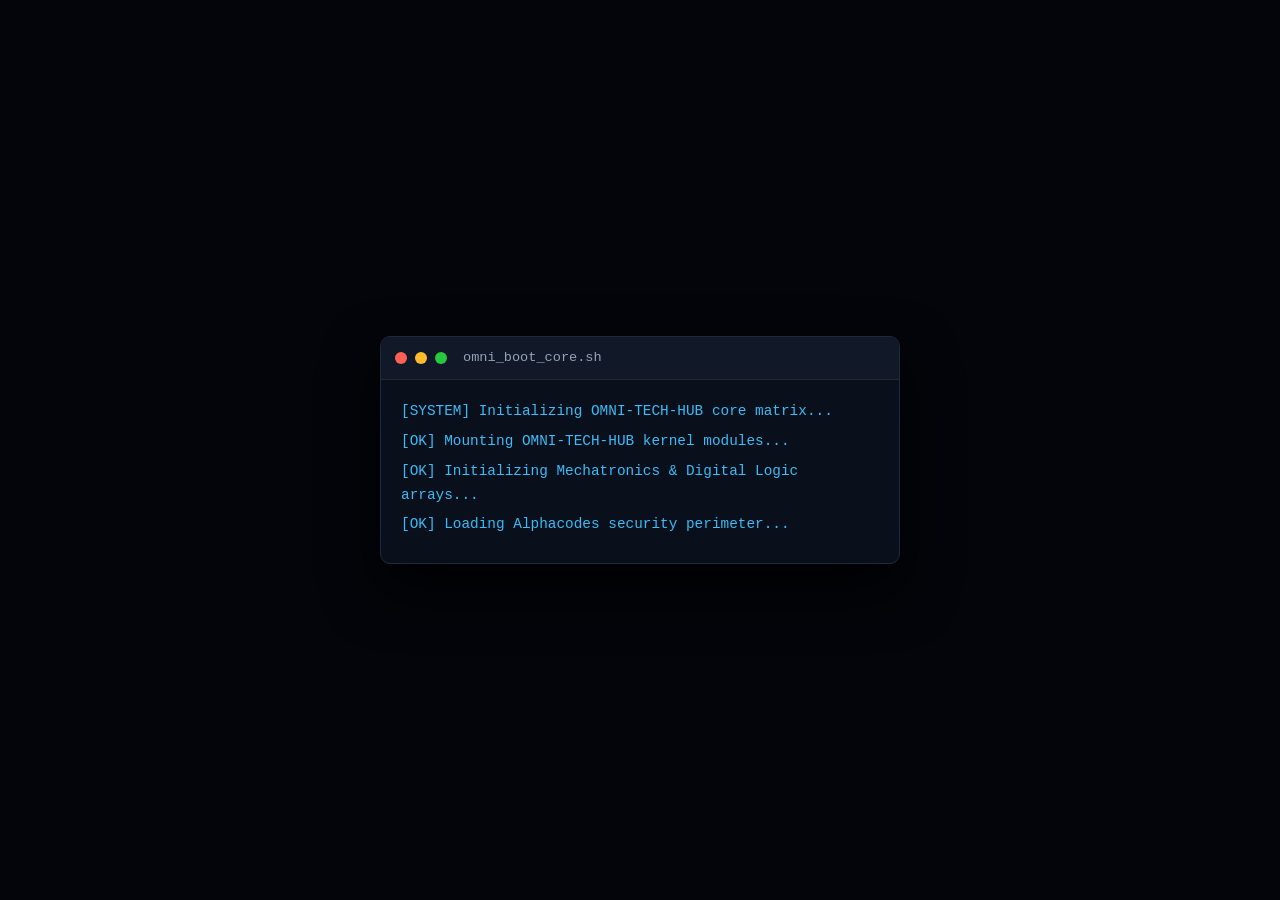
<file: index.html>
<!DOCTYPE html>
<html lang="en">
<head>
    <meta charset="UTF-8">
    <meta name="viewport" content="width=device-width, initial-scale=1.0">
    <title>OMNI-TECH-HUB - Portfolio Systems</title>
       <link rel="icon" type="image/png" href="favicon.png">
       <link rel="apple-touch-icon" href="favicon.png">
    <meta name="description" content="Professional Portfolio of Kelvin Wambugu Muregi - Engineer specializing in advanced tech domains, digital logic, and analytical systems.">
    <link rel="stylesheet" href="style.css">
    <link rel="stylesheet" href="https://cloudflare.com">
</head>
<body>

    <div id="preloader">
        <div class="terminal-loader-box">
            <div class="terminal-header-bar">
                <span class="term-dot close"></span>
                <span class="term-dot minimize"></span>
                <span class="term-dot maximize"></span>
                <span class="terminal-title">omni_boot_core.sh</span>
            </div>
            <div class="terminal-body" id="terminal-boot-log">
                <div class="log-line">[SYSTEM] Initializing OMNI-TECH-HUB core matrix...</div>
            </div>
        </div>
    </div>

    <div id="login-screen" class="login-container">
        <div class="login-card">
            <div class="login-icon"><i class="fas fa-terminal"></i></div>
            <h2>OMNI-TECH-HUB</h2>
            <p>Please log in to view my portfolio.</p>
            <form id="login-form">
                <div class="input-group">
                    <input type="password" id="password-input" placeholder="Input Password" required>
                </div>
                <p class="password-hint">Public Password: <strong>Alpha-codes</strong></p>
                <button type="submit" class="btn">Access Portfolio</button>
                <p id="error-message" class="error-msg"></p>
            </form>
        </div>
    </div>

    <div id="portfolio-content" class="portfolio-container hidden">
        
        <header class="navbar">
            <div class="logo"><i class="fas fa-microchip"></i> OMNI-TECH-HUB</div>
            <nav>
                <ul class="nav-links">
                    <li><a href="#home">home</a></li>
                    <li><a href="#about">about</a></li>
                    <li><a href="#skills">core skills</a></li>
                    <li><a href="#services">services</a></li>
                    <li><a href="#projects">projects</a></li>
                    <li><a href="#certificates">certificates</a></li>
                    <li><a href="#contact">contact info</a></li>
                    <li>
                        <button id="theme-toggle" class="theme-btn" aria-label="Toggle Theme">
                            <i class="fas fa-moon"></i>
                        </button>
                    </li>
                    <li><button id="optout-btn" class="optout-link">OPT OUT</button></li>
                </ul>
            </nav>
        </header>

        <section id="home" class="section hero-section">
            <div class="hero-content">
                <div class="profile-pic-container">
                    <img src="Omni-Tech-Hub Neon Tech Badge.bg.jpg" alt="Kelvin Wambugu Muregi" class="profile-pic">
                    <span class="availability-badge"><span class="dot"></span> Available October 2026</span>
                </div>
                <div class="hero-text">
                    <h1>Welcome to <span class="brand-text">OMNI-TECH-HUB</span></h1>
                    <p class="typing-text-wrapper">Specializing in <span id="typing-animation"></span><span class="cursor">|</span></p>
                    <p class="hero-bio">Hello, I'm Kelvin Wambugu Muregi. I am an Engineer specializing in advanced tech domains, digital logic, and analytical systems. Explore my skills, configurations, and professional development records below (let the skills do the talking).</p>
                    
                    <div class="social-badges" id="social-badges-container"></div>
                    
                    <div class="cta-buttons">
                        <a href="#projects" class="btn">Access My Work</a>
                        <a href="files/my-resume.pdf" download class="btn btn-alt"><i class="fas fa-file-download"></i> Download CV</a>
                    </div>
                </div>
            </div>
        </section>

        <section id="about" class="section about-section">
            <h2>About Me</h2>
            <div class="about-container">
                <p>Born and raised with a fascination for operational mechanisms, my journey anchors from deep structural training foundations running from <strong>Eldoret</strong> through core engineering certifications. I balance high-performance machinery deployment, advanced macro data modeling architectures, and structural rapid prototyping systems.</p>
                <div class="tech-stack">
                    <h3>Core Technical Infrastructure</h3>
                    <div class="stack-icons">
                        <i class="fab fa-html5" title="HTML5 Validation"></i>
                        <i class="fab fa-css3-alt" title="CSS3 Design Layouts"></i>
                        <i class="fab fa-js-square" title="JavaScript Dynamic Logic"></i>
                        <i class="fab fa-python" title="Python Automation Structures"></i>
                        <i class="fas fa-file-excel" title="Advanced Microsoft Excel Data Analytics"></i>
                        <i class="fas fa-microchip" title="Robotics Integration"></i>
                    </div>
                </div>
            </div>
        </section>

        <section id="skills" class="section">
            <h2>Core Technical Skills</h2>
            <div class="skills-bar chart-container">
                <div class="skill-prog">
                    <span class="skill-title">Robotics &amp; Mechatronics Engineering</span>
                    <div class="barchart-bg"><div class="bar chart-fill" style="width: 90%; background-color: #040e97;">90%</div></div>
                </div>
                <div class="skill-prog">
                    <span class="skill-title">Microsoft Excel &amp; Data Operations (Macros / Formulas / Modeling)</span>
                    <div class="barchart-bg"><div class="bar chart-fill" style="width: 95%; background-color: #28a745;">95%</div></div>
                </div>
                <div class="skill-prog">
                    <span class="skill-title">Coding &amp; Automation Logic</span>
                    <div class="barchart-bg"><div class="bar chart-fill" style="width: 85%; background-color: #09f7d7; color: #050a14;">85%</div></div>
                </div>
                <div class="skill-prog">
                    <span class="skill-title">Cybersecurity Defense Arrays</span>
                    <div class="barchart-bg"><div class="bar chart-fill" style="width: 75%; background-color: #99d807; color: #050a14;">75%</div></div>
                </div>
                <div class="skill-prog">
                    <span class="skill-title">3D Printing &amp; Additive Manufacturing Design</span>
                    <div class="barchart-bg"><div class="bar chart-fill" style="width: 80%; background-color: #ce0303;">80%</div></div>
                </div>
            </div>
        </section>

        <section id="services" class="section services-section">
            <h2>Services &amp; Operations</h2>
            <div class="grid-container">
                <div class="card service-card">
                    <div class="icon">🤖</div>
                    <h3>Robotics &amp; Mechatronics Integration</h3>
                    <p>Designing, integrating, and programming electro-mechanical hardware systems and intelligent machinery loops.</p>
                    <span class="price-tag"><i class="fas fa-wallet"></i> Custom M-Pesa rates structured by payload volume</span>
                </div>
                <div class="card service-card">
                    <div class="icon">💻</div>
                    <h3>Coding &amp; Automation Logic</h3>
                    <p>Building Python scripts, web applications, and custom logic workflows to eliminate repetitive manual operations.</p>
                    <span class="price-tag"><i class="fas fa-wallet"></i> Custom M-Pesa rates per module</span>
                </div>
                <div class="card service-card">
                    <div class="icon">📊</div>
                    <h3>Excel Macro &amp; Data Modeling</h3>
                    <p>Structuring automated VBA dashboards, financial calculators, and high-volume analytical models.</p>
                    <span class="price-tag"><i class="fas fa-wallet"></i> Custom M-Pesa rates per workbook</span>
                </div>
                <div class="card service-card">
                    <div class="icon">🧊</div>
                    <h3>3D CAD &amp; Rapid Prototyping</h3>
                    <p>Developing precision mechanical enclosures and functional additive manufacturing parts from concept to print.</p>
                    <span class="price-tag"><i class="fas fa-wallet"></i> Custom M-Pesa rates by filament &amp; print hours</span>
                </div>
            </div>
        </section>

        <section id="projects" class="section projects-section">
            <h2>Featured Projects</h2>
            
            <div class="upload-box">
                <h3><i class="fas fa-cloud-upload-alt"></i> Upload Project PDFs &amp; Videos</h3>
                <div class="upload-controls">
                    <input type="text" id="proj-upload-title" placeholder="Project Title (e.g., Robotic Arm Demo)">
                    <label for="proj-file-input" class="btn btn-alt">
                        <i class="fas fa-file-video"></i> Choose PDF or Video

                                            <input type="file" id="proj-file-input" accept=".pdf,video/*" class="hidden">
                    <button type="button" id="proj-upload-btn" class="btn">Add to Projects</button>
                </div>
            </div>

            <div class="grid-container" id="projects-grid">
                <div class="card project-card">
                    <h3>Automated Sensor &amp; Actuator Array</h3>
                    <p>Microcontroller-driven feedback system built for real-time industrial telemetry and automated fault response.</p>
                    <a href="https://github.com" target="_blank" class="btn btn-alt card-btn">View Schematic</a>
                </div>
                <div class="card project-card">
                    <h3>Enterprise Macro Operations Suite</h3>
                    <p>Dynamic Excel VBA reporting tool automating inventory reconciliation and predictive resource allocation.</p>
                    <a href="https://github.com" target="_blank" class="btn btn-alt card-btn">View Case Study</a>
                </div>
                <div class="card project-card">
                    <h3>OMNI-TECH-HUB Web Matrix</h3>
                    <p>Responsive, terminal-inspired portfolio architecture featuring client-side credential gating and theme switching.</p>
                    <a href="#home" class="btn btn-alt card-btn">Live System</a>
                </div>
            </div>
        </section>

        <section id="certificates" class="section certificates-section">
            <h2>Certifications &amp; Credentials</h2>

            <div class="upload-box">
                <h3><i class="fas fa-file-upload"></i> Upload Certificate PDFs &amp; Videos</h3>
                <div class="upload-controls">
                    <input type="text" id="cert-upload-title" placeholder="Certificate Name (e.g., Mechatronics Level 4)">
                    <label for="cert-file-input" class="btn btn-alt" id="cert-file-label">
                        <i class="fas fa-file-pdf"></i> Choose PDF or Video
                    </label>
                    <input type="file" id="cert-file-input" accept=".pdf,video/*" class="hidden">
                    <button type="button" id="cert-upload-btn" class="btn">Add to Certificates</button>
                </div>
            </div>

            <div class="grid-container" id="certificates-grid">
                <div class="card cert-card">
                    <i class="fas fa-certificate cert-icon"></i>
                    <h3>Mechatronics &amp; Control Systems</h3>
                    <p>Core structural and applied engineering certification.</p>
                </div>
                <div class="card cert-card">
                    <i class="fas fa-shield-alt cert-icon"></i>
                    <h3>Cybersecurity Fundamentals</h3>
                    <p>Network defense, access control, and system hardening.</p>
                </div>
                <div class="card cert-card">
                    <i class="fas fa-table cert-icon"></i>
                    <h3>Advanced Data Analytics &amp; VBA</h3>
                    <p>Automated spreadsheet engineering and macro scripting.</p>
                </div>
            </div>
        </section>

        <section id="contact" class="section contact-section">
            <h2>Contact &amp; Dispatch</h2>
            <div class="contact-container">
                <p>Ready to initiate a project or discuss engineering operations? Send a direct transmission below.</p>
                
                <div class="direct-details">
                    <span><i class="fas fa-envelope"></i> <a href="mailto:kevinmuregi64@gmail.com" style="color: inherit; text-decoration: none;">kevinmuregi64@gmail.com</a></span>
                    <span><i class="fas fa-phone"></i> <strong id="display-phone-number">0704416441 / 0731958320</strong></span>
                </div>

                <div class="phone-updater">
                    <input type="tel" id="phone-upload-input" placeholder="Enter / Update Phone Number (e.g., +254 704 416 441)">
                    <button type="button" id="save-phone-btn" class="btn btn-alt"><i class="fas fa-save"></i> Update Phone</button>
                    <button type="button" id="reset-phone-btn" class="optout-link" title="Restore Default Numbers">Reset</button>
                </div>
                <p id="phone-status-msg" style="font-size: 0.85rem; color: var(--success-color); margin-top: -0.75rem; margin-bottom: 1rem;"></p>

                <form id="contact-form">
                    <div class="input-group">
                        <input type="text" id="sender-name" placeholder="Your Name / Organization" required>
                    </div>
                    <div class="input-group">
                        <input type="email" id="sender-email" placeholder="Your Email Address" required>
                    </div>
                    <div class="input-group">
                        <textarea id="sender-message" rows="4" placeholder="Project Specifications or Inquiry..." required></textarea>
                    </div>
                    <button type="submit" class="btn"><i class="fas fa-paper-plane"></i> Transmit Message</button>
                </form>
            </div>
        </section>

        <footer class="footer">
            <p>&copy; 2026 OMNI-TECH-HUB | Kelvin Wambugu Muregi. All Systems Operational.</p>
        </footer>

    </div>

    <script src="script.js"></script>
</body>
</html>
</file>
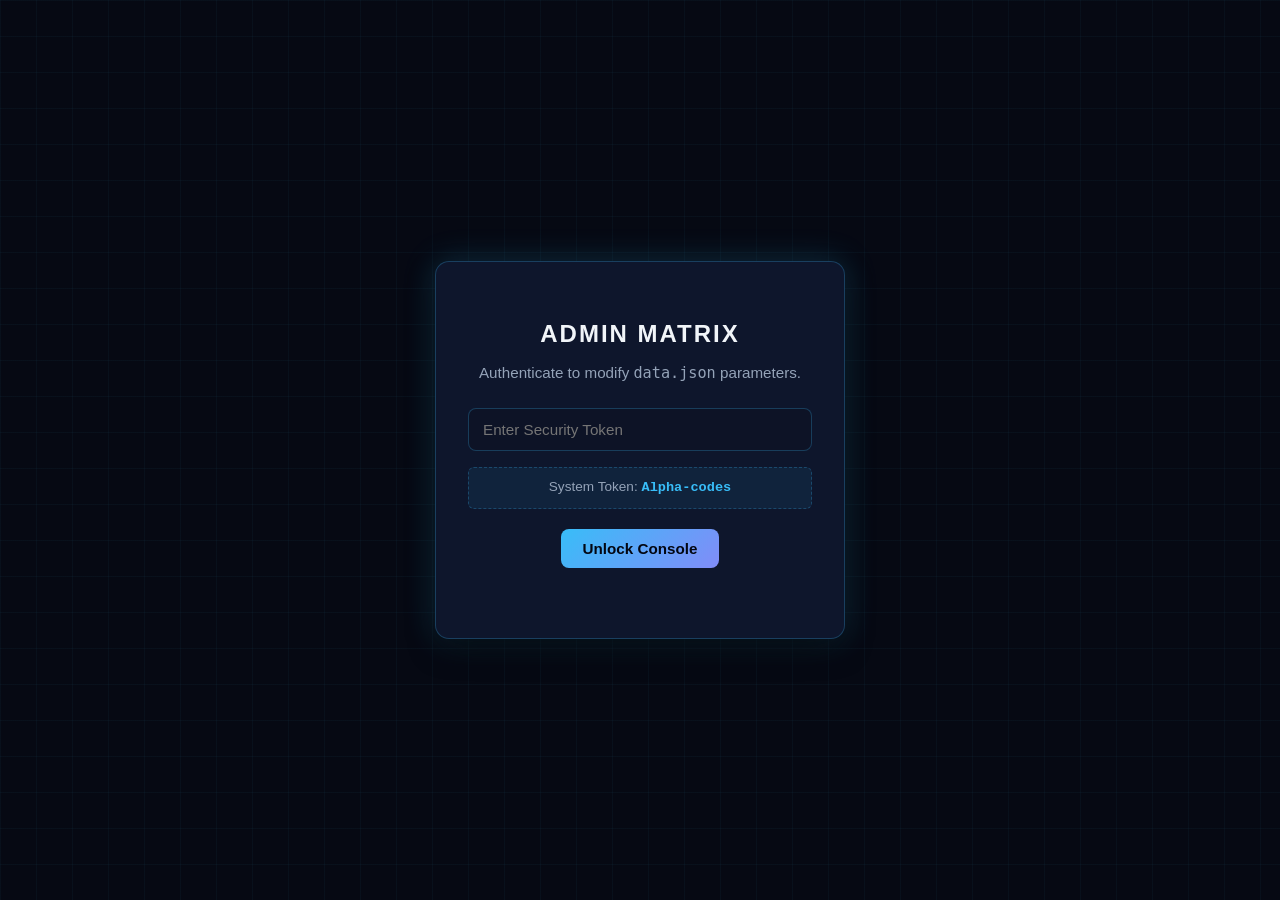
<file: admin.html>
<!DOCTYPE html>
<html lang="en">
<head>
    <meta charset="UTF-8">
    <meta name="viewport" content="width=device-width, initial-scale=1.0">
    <title>OMNI-TECH-HUB — Admin Control Matrix</title>
    <link rel="icon" type="image/png" href="favicon.png">
    <link rel="apple-touch-icon" href="favicon.png">
    <link rel="stylesheet" href="style.css">
    <link rel="stylesheet" href="https://cloudflare.com">
    <style>
        .admin-toolbar {
            display: flex;
            flex-wrap: wrap;
            justify-content: space-between;
            align-items: center;
            gap: 1rem;
            background: var(--bg-card);
            border: 1px solid var(--border-color);
            border-radius: 12px;
            padding: 1.25rem 1.75rem;
            margin-bottom: 2rem;
            box-shadow: var(--card-shadow);
        }

        .toolbar-actions {
            display: flex;
            flex-wrap: wrap;
            gap: 10px;
        }

        .admin-panel-box {
            background: var(--bg-card);
            border: 1px solid var(--border-color);
            border-radius: 14px;
            padding: 1.8rem;
            margin-bottom: 2rem;
            box-shadow: var(--card-shadow);
        }

        .panel-header {
            display: flex;
            justify-content: space-between;
            align-items: center;
            margin-bottom: 1.25rem;
            padding-bottom: 0.75rem;
            border-bottom: 1px solid var(--border-color);
        }

        .panel-header h3 {
            color: var(--accent-primary);
            font-size: 1.25rem;
            display: flex;
            align-items: center;
            gap: 10px;
        }

        .item-row {
            background: var(--bg-secondary);
            border: 1px solid var(--border-color);
            border-radius: 10px;
            padding: 1.1rem;
            margin-bottom: 1rem;
            display: grid;
            grid-template-columns: repeat(auto-fit, minmax(200px, 1fr));
            gap: 12px;
            align-items: end;
        }

        .field-group label {
            display: flex;
            align-items: center;
            gap: 6px;
            font-size: 0.78rem;
            font-weight: 600;
            color: var(--text-secondary);
            margin-bottom: 5px;
            text-transform: uppercase;
            letter-spacing: 0.5px;
        }

        .field-group label svg {
            width: 14px;
            height: 14px;
        }

        .field-group select {
            width: 100%;
            padding: 12px 14px;
            background: var(--bg-secondary);
            border: 1px solid var(--border-color);
            border-radius: 8px;
            color: var(--text-primary);
            font-family: var(--font-sans);
            font-size: 0.95rem;
            outline: none;
        }

        .btn-danger {
            background: rgba(244, 63, 94, 0.15);
            border: 1px solid var(--danger-color);
            color: var(--danger-color);
            padding: 10px 14px;
            border-radius: 8px;
            cursor: pointer;
            font-weight: 700;
            transition: all 0.2s ease;
        }

        .btn-danger:hover {
            background: var(--danger-color);
            color: #fff;
        }

        .status-banner {
            font-family: var(--font-mono);
            font-size: 0.88rem;
            color: var(--success-color);
            margin-top: 8px;
        }
    </style>
</head>
<body>

    <div id="admin-login-screen" class="login-container">
        <div class="login-card">
            <div class="login-icon"><i class="fas fa-user-shield"></i></div>
            <h2>ADMIN MATRIX</h2>
            <p>Authenticate to modify <code>data.json</code> parameters.</p>
            <form id="admin-login-form">
                <div class="input-group">
                    <input type="password" id="admin-pass-input" placeholder="Enter Security Token" required>
                </div>
                <p class="password-hint">System Token: <strong>Alpha-codes</strong></p>
                <button type="submit" class="btn">Unlock Console</button>
                <p id="admin-error-msg" class="error-msg"></p>
            </form>
        </div>
    </div>

    <div id="admin-dashboard" class="hidden">
        <header class="navbar">
            <div class="logo"><i class="fas fa-sliders-h"></i> OMNI-TECH-HUB // ADMIN</div>
            <nav>
                <ul class="nav-links">
                    <li><a href="index.html">view live site</a></li>
                    <li>
                        <button id="theme-toggle" class="theme-btn" aria-label="Toggle Theme">
                            <i class="fas fa-moon"></i>
                        </button>
                    </li>
                    <li><button id="admin-logout-btn" class="optout-link">LOCK</button></li>
                </ul>
            </nav>
        </header>

        <main class="section">
            <div class="admin-toolbar">
                <div>
                    <h2 style="text-align: left; margin-bottom: 0.25rem; font-size: 1.5rem;">Portfolio Data Controller</h2>
                    <div id="status-banner" class="status-banner">[SYSTEM] Ready. Edit entries below, then download data.json.</div>
                </div>
                <div class="toolbar-actions">
                    <label for="import-json-file" class="btn btn-alt" style="cursor: pointer;">
                        <i class="fas fa-file-upload"></i> Import data.json
                    </label>
                    <input type="file" id="import-json-file" accept=".json" class="hidden">
                    
                    <button id="copy-json-btn" class="btn btn-alt">
                        <i class="fas fa-copy"></i> Copy JSON
                    </button>
                    <button id="download-json-btn" class="btn">
                        <i class="fas fa-download"></i> Download data.json
                    </button>
                </div>
            </div>

            <!-- CONTACT & PHONE NUMBER EDITOR -->
            <div class="admin-panel-box">
                <div class="panel-header">
                    <h3><i class="fas fa-phone-alt"></i> Contact &amp; Phone Numbers</h3>
                </div>
                <div id="contact-editor-list"></div>
            </div>

            <!-- SOCIAL CHANNELS EDITOR -->
            <div class="admin-panel-box">
                <div class="panel-header">
                    <h3><i class="fas fa-share-alt"></i> Social &amp; Channel Links</h3>
                </div>
                <div id="socials-editor-list"></div>
            </div>

            <!-- SKILLS EDITOR -->
            <div class="admin-panel-box">
                <div class="panel-header">
                    <h3><i class="fas fa-chart-bar"></i> Core Technical Skills</h3>
                    <button type="button" class="btn btn-alt" onclick="addSkill()">
                        <i class="fas fa-plus"></i> Add Skill
                    </button>
                </div>
                <div id="skills-editor-list"></div>
            </div>

            <!-- SERVICES EDITOR -->
            <div class="admin-panel-box">
                <div class="panel-header">
                    <h3><i class="fas fa-cogs"></i> Services &amp; M-Pesa Rates</h3>
                    <button type="button" class="btn btn-alt" onclick="addService()">
                        <i class="fas fa-plus"></i> Add Service
                    </button>
                </div>
                <div id="services-editor-list"></div>
            </div>

            <!-- PROJECTS EDITOR (Supports PDF & Video File Paths) -->
            <div class="admin-panel-box">
                <div class="panel-header">
                    <h3><i class="fas fa-project-diagram"></i> Featured Projects (PDFs &amp; Videos)</h3>
                    <button type="button" class="btn btn-alt" onclick="addProject()">
                        <i class="fas fa-plus"></i> Add Project
                    </button>
                </div>
                <div id="projects-editor-list"></div>
            </div>

            <!-- CERTIFICATES EDITOR (Supports PDF & Video File Paths) -->
            <div class="admin-panel-box">
                <div class="panel-header">
                    <h3><i class="fas fa-award"></i> Certifications &amp; Credentials (PDFs &amp; Videos)</h3>
                    <button type="button" class="btn btn-alt" onclick="addCertificate()">
                        <i class="fas fa-plus"></i> Add Certificate
                    </button>
                </div>
                <div id="certificates-editor-list"></div>
            </div>
        </main>
    </div>

    <script>
        let portfolioData = {
            system: {
                brand: "OMNI-TECH-HUB",
                owner: "Kelvin Wambugu Muregi",
                location: "Eldoret / Nakuru, Kenya",
                availability: "Available October 2026",
                email: "kevinmuregi64@gmail.com",
                phones: ["0704416441", "0731958320"],
                socials: {
                    github: "https://github.com",
                    youtube: "https://youtube.com",
                    facebook: "https://facebook.com",
                    instagram: "https://instagram.com"
                }
            },
            skills: [
                { name: "Robotics & Mechatronics Engineering", level: 90, color: "#040e97", textColor: "#ffffff" },
                { name: "Microsoft Excel & Data Operations (Macros / Formulas / Modeling)", level: 95, color: "#28a745", textColor: "#ffffff" },
                { name: "Coding & Automation Logic", level: 85, color: "#09f7d7", textColor: "#050a14" }
            ],
            services: [],
            projects: [],
            certificates: []
        };

        const field = (label, value, path, type = "text") => `
            <div class="field-group">
                <label>${label}</label>
                <input type="${type}" value="${escapeHtml(value ?? '')}" data-path="${path}" class="admin-field">
            </div>`;

        function escapeHtml(value) {
            return String(value).replace(/[&<"']/g, char => ({
                '&': '&amp;', '<': '&lt;', '"': '&quot;', "'": '&#039;'
            })[char]);
        }

        function setValue(path, value) {
            const keys = path.split('.');
            let target = portfolioData;
            for (let i = 0; i < keys.length - 1; i++) {
                target = target[keys[i]];
            }
            target[keys[keys.length - 1]] = value;
        }

        function renderAdmin() {
            document.getElementById('contact-editor-list').innerHTML = `
                <div class="item-row">
                    ${field('Brand', portfolioData.system.brand, 'system.brand')}
                    ${field('Owner', portfolioData.system.owner, 'system.owner')}
                    ${field('Location', portfolioData.system.location, 'system.location')}
                    ${field('Availability', portfolioData.system.availability, 'system.availability')}
                    ${field('Email', portfolioData.system.email, 'system.email', 'email')}
                    ${portfolioData.system.phones.map((phone, i) => field(`Phone ${i + 1}`, phone, `system.phones.${i}`, 'tel')).join('')}
                </div>`;

            document.getElementById('socials-editor-list').innerHTML = `
                <div class="item-row">
                    ${Object.entries(portfolioData.system.socials).map(([name, url]) =>
                        field(name[0].toUpperCase() + name.slice(1), url, `system.socials.${name}`, 'url')
                    ).join('')}
                </div>`;

            document.getElementById('skills-editor-list').innerHTML = portfolioData.skills.map((skill, i) => `
                <div class="item-row">
                    ${field('Skill Name', skill.name, `skills.${i}.name`)}
                    ${field('Level', skill.level, `skills.${i}.level`, 'number')}
                    ${field('Color', skill.color, `skills.${i}.color`, 'color')}
                    ${field('Text Color', skill.textColor, `skills.${i}.textColor`, 'color')}
                    <button type="button" class="btn-danger" onclick="removeItem('skills', ${i})">Remove</button>
                </div>`).join('');

            const renderCollection = (key, listId, fields) => {
                document.getElementById(listId).innerHTML = portfolioData[key].map((item, i) => `
                    <div class="item-row">
                        ${fields.map(config => field(config.label, item[config.key], `${key}.${i}.${config.key}`, config.type || 'text')).join('')}
                        <button type="button" class="btn-danger" onclick="removeItem('${key}', ${i})">Remove</button>
                    </div>`).join('');
            };

            renderCollection('services', 'services-editor-list', [
                { label: 'Service Name', key: 'name' },
                { label: 'Description', key: 'description' },
                { label: 'M-Pesa Rate', key: 'rate' }
            ]);
            renderCollection('projects', 'projects-editor-list', [
                { label: 'Project Title', key: 'title' },
                { label: 'Description', key: 'description' },
                { label: 'PDF / Video Path', key: 'file' }
            ]);
            renderCollection('certificates', 'certificates-editor-list', [
                { label: 'Certificate Title', key: 'title' },
                { label: 'Issuer', key: 'issuer' },
                { label: 'PDF / Video Path', key: 'file' }
            ]);

            document.querySelectorAll('.admin-field').forEach(input => {
                input.oninput = () => {
                    const value = input.type === 'number' ? Number(input.value) : input.value;
                    setValue(input.dataset.path, value);
                };
            });
        }

        function addSkill() {
            portfolioData.skills.push({ name: '', level: 50, color: '#09f7d7', textColor: '#050a14' });
            renderAdmin();
        }

        function addService() {
            portfolioData.services.push({ name: '', description: '', rate: '' });
            renderAdmin();
        }

        function addProject() {
            portfolioData.projects.push({ title: '', description: '', file: '' });
            renderAdmin();
        }

        function addCertificate() {
            portfolioData.certificates.push({ title: '', issuer: '', file: '' });
            renderAdmin();
        }

        function removeItem(collection, index) {
            portfolioData[collection].splice(index, 1);
            renderAdmin();
        }

        function getJsonText() {
            return JSON.stringify(portfolioData, null, 2);
        }

        document.getElementById('copy-json-btn').addEventListener('click', async () => {
            await navigator.clipboard.writeText(getJsonText());
            document.getElementById('status-banner').textContent = '[SYSTEM] data.json copied to clipboard.';
        });

        document.getElementById('download-json-btn').addEventListener('click', () => {
            const blob = new Blob([getJsonText()], { type: 'application/json' });
            const url = URL.createObjectURL(blob);
            const link = document.createElement('a');
            link.href = url;
            link.download = 'data.json';
            link.click();
            URL.revokeObjectURL(url);
            document.getElementById('status-banner').textContent = '[SYSTEM] data.json downloaded.';
        });

        document.getElementById('import-json-file').addEventListener('change', event => {
            const file = event.target.files[0];
            if (!file) return;
            const reader = new FileReader();
            reader.onload = () => {
                try {
                    portfolioData = JSON.parse(reader.result);
                    renderAdmin();
                    document.getElementById('status-banner').textContent = '[SYSTEM] data.json imported successfully.';
                } catch (error) {
                    document.getElementById('status-banner').textContent = '[ERROR] Invalid JSON file.';
                }
            };
            reader.readAsText(file);
        });

        document.getElementById('admin-login-form').addEventListener('submit', event => {
            event.preventEventDefault?.();
            event.preventDefault();
            if (document.getElementById('admin-pass-input').value === 'Alpha-codes') {
                document.getElementById('admin-login-screen').classList.add('hidden');
                document.getElementById('admin-dashboard').classList.remove('hidden');
                renderAdmin();
            } else {
                document.getElementById('admin-error-msg').textContent = 'Invalid security token.';
            }
        });

        document.getElementById('admin-logout-btn').addEventListener('click', () => {
            document.getElementById('admin-dashboard').classList.add('hidden');
            document.getElementById('admin-login-screen').classList.remove('hidden');
        });

        document.getElementById('theme-toggle').addEventListener('click', () => {
            document.body.classList.toggle('dark-theme');
        });
    </script>
</body>
</html>
</file>
<file: style.css>
/* =========================================================
   OMNI-TECH-HUB — COMPLETE CYBER-BLUE & CARBON STYLESHEET
   ========================================================= */
:root {
    --bg-primary: #060913;
    --bg-secondary: #0d1326;
    --bg-card: rgba(16, 24, 48, 0.88);
    --text-primary: #f1f5f9;
    --text-secondary: #94a3b8;
    --accent-primary: #38bdf8;
    --accent-secondary: #818cf8;
    --accent-glow: rgba(56, 189, 248, 0.22);
    --border-color: rgba(56, 189, 248, 0.25);
    --nav-bg: rgba(6, 9, 19, 0.92);
    --danger-color: #f43f5e;
    --success-color: #10b981;
    --card-shadow: 0 12px 32px -8px rgba(0, 0, 0, 0.75);
    --font-sans: 'Inter', 'Segoe UI', Roboto, Helvetica, Arial, sans-serif;
    --font-mono: 'Fira Code', 'Courier New', Courier, monospace;
}

body.light-mode {
    --bg-primary: #f8fafc;
    --bg-secondary: #e2e8f0;
    --bg-card: rgba(255, 255, 255, 0.96);
    --text-primary: #0f172a;
    --text-secondary: #475569;
    --accent-primary: #0284c7;
    --accent-secondary: #4f46e5;
    --accent-glow: rgba(2, 132, 199, 0.14);
    --border-color: rgba(2, 132, 199, 0.25);
    --nav-bg: rgba(248, 250, 252, 0.92);
    --card-shadow: 0 10px 25px -5px rgba(15, 23, 42, 0.08);
}

/* =========================================================
   RESET & ENGINEERING GRID BACKGROUND
   ========================================================= */
* {
    margin: 0;
    padding: 0;
    box-sizing: border-box;
    scroll-behavior: smooth;
}

body {
    background-color: var(--bg-primary);
    background-image:
        linear-gradient(to right, rgba(56, 189, 248, 0.04) 1px, transparent 1px),
        linear-gradient(to bottom, rgba(56, 189, 248, 0.04) 1px, transparent 1px);
    background-size: 36px 36px;
    color: var(--text-primary);
    font-family: var(--font-sans);
    line-height: 1.65;
    transition: background-color 0.3s ease, color 0.3s ease;
    overflow-x: hidden;
}

.hidden {
    display: none !important;
}

/* =========================================================
   TERMINAL BOOT PRELOADER
   ========================================================= */
#preloader {
    position: fixed;
    inset: 0;
    background: #03050a;
    display: flex;
    align-items: center;
    justify-content: center;
    z-index: 9999;
    transition: opacity 0.45s ease;
}

.terminal-loader-box {
    width: 92%;
    max-width: 520px;
    background: #0a0f1c;
    border: 1px solid #1e293b;
    border-radius: 10px;
    overflow: hidden;
    box-shadow: 0 25px 55px rgba(0, 0, 0, 0.9);
}

.terminal-header-bar {
    background: #111827;
    padding: 10px 14px;
    display: flex;
    align-items: center;
    gap: 8px;
    border-bottom: 1px solid #1e293b;
}

.term-dot {
    width: 12px;
    height: 12px;
    border-radius: 50%;
}
.term-dot.close { background: #ff5f56; }
.term-dot.minimize { background: #ffbd2e; }
.term-dot.maximize { background: #27c93f; }

.terminal-title {
    margin-left: 8px;
    font-family: var(--font-mono);
    font-size: 0.85rem;
    color: #94a3b8;
}

.terminal-body {
    padding: 20px;
    font-family: var(--font-mono);
    font-size: 0.9rem;
    color: var(--accent-primary);
    min-height: 145px;
}

.log-line {
    margin-bottom: 6px;
}

/* =========================================================
   LOGIN GATE SCREEN (Alphacodes)
   ========================================================= */
.login-container {
    min-height: 100vh;
    display: flex;
    align-items: center;
    justify-content: center;
    padding: 20px;
}

.login-card {
    background: var(--bg-card);
    backdrop-filter: blur(14px);
    border: 1px solid var(--border-color);
    box-shadow: var(--card-shadow), 0 0 32px var(--accent-glow);
    border-radius: 14px;
    padding: 2.5rem 2rem;
    width: 100%;
    max-width: 410px;
    text-align: center;
}

.login-icon {
    font-size: 2.4rem;
    color: var(--accent-primary);
    margin-bottom: 0.75rem;
}

.login-card h2 {
    letter-spacing: 2px;
    font-weight: 800;
    margin-bottom: 0.4rem;
}

.login-card p {
    color: var(--text-secondary);
    font-size: 0.95rem;
    margin-bottom: 1.4rem;
}

.password-hint {
    font-size: 0.85rem !important;
    background: rgba(56, 189, 248, 0.08);
    padding: 8px 12px;
    border-radius: 6px;
    border: 1px dashed var(--border-color);
    margin-bottom: 1.3rem !important;
}

.password-hint strong {
    color: var(--accent-primary);
    font-family: var(--font-mono);
}

.error-msg {
    color: var(--danger-color) !important;
    font-size: 0.85rem !important;
    margin-top: 10px !important;
    margin-bottom: 0 !important;
    min-height: 20px;
}

/* =========================================================
   FORM INPUTS & BUTTONS
   ========================================================= */
.input-group {
    margin-bottom: 1rem;
}

input[type="text"],
input[type="email"],
input[type="password"],
input[type="tel"],
textarea {
    width: 100%;
    padding: 12px 14px;
    background: var(--bg-secondary);
    border: 1px solid var(--border-color);
    border-radius: 8px;
    color: var(--text-primary);
    font-family: var(--font-sans);
    font-size: 0.95rem;
    outline: none;
    transition: border-color 0.25s ease, box-shadow 0.25s ease;
}

input:focus,
textarea:focus {
    border-color: var(--accent-primary);
    box-shadow: 0 0 0 3px var(--accent-glow);
}

.btn {
    display: inline-flex;
    align-items: center;
    justify-content: center;
    gap: 8px;
    padding: 11px 22px;
    background: linear-gradient(135deg, var(--accent-primary), var(--accent-secondary));
    color: #030712;
    font-weight: 700;
    border: none;
    border-radius: 8px;
    cursor: pointer;
    text-decoration: none;
    font-size: 0.95rem;
    transition: transform 0.2s ease, box-shadow 0.2s ease;
}

.btn:hover {
    transform: translateY(-2px);
    box-shadow: 0 6px 20px var(--accent-glow);
}

.btn-alt {
    background: transparent;
    color: var(--accent-primary);
    border: 1px solid var(--accent-primary);
}

.btn-alt:hover {
    background: rgba(56, 189, 248, 0.12);
}

/* =========================================================
   NAVIGATION BAR (All Links Lowercase)
   ========================================================= */
.navbar {
    position: sticky;
    top: 0;
    z-index: 1000;
    background: var(--nav-bg);
    backdrop-filter: blur(14px);
    border-bottom: 1px solid var(--border-color);
    padding: 0.95rem 5%;
    display: flex;
    justify-content: space-between;
    align-items: center;
    flex-wrap: wrap;
    gap: 1rem;
}

.logo {
    font-size: 1.25rem;
    font-weight: 800;
    letter-spacing: 1.5px;
    color: var(--accent-primary);
    display: flex;
    align-items: center;
    gap: 8px;
}

.nav-links {
    list-style: none;
    display: flex;
    align-items: center;
    flex-wrap: wrap;
    gap: 1.25rem;
}

.nav-links a {
    color: var(--text-primary);
    text-decoration: none;
    font-size: 0.95rem;
    font-weight: 600;
    text-transform: lowercase;
    letter-spacing: 0.3px;
    position: relative;
    padding-bottom: 3px;
    transition: color 0.2s ease;
}

.nav-links a::after {
    content: "";
    position: absolute;
    left: 0;
    bottom: 0;
    width: 0%;
    height: 2px;
    background: linear-gradient(90deg, var(--accent-primary), var(--accent-secondary));
    transition: width 0.25s ease;
}

.nav-links a:hover {
    color: var(--accent-primary);
}

.nav-links a:hover::after {
    width: 100%;
}

.theme-btn {
    background: var(--bg-secondary);
    border: 1px solid var(--border-color);
    color: var(--accent-primary);
    padding: 6px 10px;
    border-radius: 6px;
    cursor: pointer;
    font-size: 0.95rem;
    transition: border-color 0.2s ease;
}

.theme-btn:hover {
    border-color: var(--accent-primary);
}

.optout-link {
    background: rgba(244, 63, 94, 0.12);
    border: 1px solid var(--danger-color);
    color: var(--danger-color);
    padding: 5px 12px;
    border-radius: 6px;
    font-weight: 700;
    font-size: 0.8rem;
    cursor: pointer;
    transition: all 0.2s ease;
}

.optout-link:hover {
    background: var(--danger-color);
    color: #fff;
}

/* =========================================================
   SECTIONS & HERO LAYOUT
   ========================================================= */
.section {
    padding: 4.5rem 8%;
    max-width: 1300px;
    margin: 0 auto;
}

.section h2 {
    text-align: center;
    font-size: 2rem;
    font-weight: 800;
    margin-bottom: 2.5rem;
    letter-spacing: 0.5px;
}

.section h2::after {
    content: "";
    display: block;
    width: 60px;
    height: 3px;
    background: linear-gradient(90deg, var(--accent-primary), var(--accent-secondary));
    margin: 10px auto 0;
    border-radius: 2px;
}

.hero-content {
    display: flex;
    align-items: center;
    gap: 3.5rem;
    flex-wrap: wrap;
}

.profile-pic-container {
    flex: 0 0 265px;
    margin: 0 auto;
    text-align: center;
}

.profile-pic {
    width: 250px;
    height: 250px;
    object-fit: cover;
    border-radius: 50%;
    border: 3px solid var(--accent-primary);
    box-shadow: 0 0 28px var(--accent-glow), 0 0 50px rgba(129, 140, 248, 0.18);
    transition: transform 0.3s ease, box-shadow 0.3s ease;
}

.profile-pic:hover {
    transform: scale(1.03);
    box-shadow: 0 0 36px rgba(56, 189, 248, 0.38);
}

.availability-badge {
    display: inline-flex;
    align-items: center;
    gap: 8px;
    background: var(--bg-card);
    border: 1px solid var(--border-color);
    padding: 6px 14px;
    border-radius: 999px;
    font-size: 0.82rem;
    font-weight: 600;
    margin-top: 14px;
}

.availability-badge .dot {
    width: 9px;
    height: 9px;
    background: var(--success-color);
    border-radius: 50%;
    box-shadow: 0 0 8px var(--success-color);
}

.hero-text {
    flex: 1;
    min-width: 280px;
}

.hero-text h1 {
    font-size: 2.5rem;
    font-weight: 800;
    margin-bottom: 0.4rem;
}
</file>
